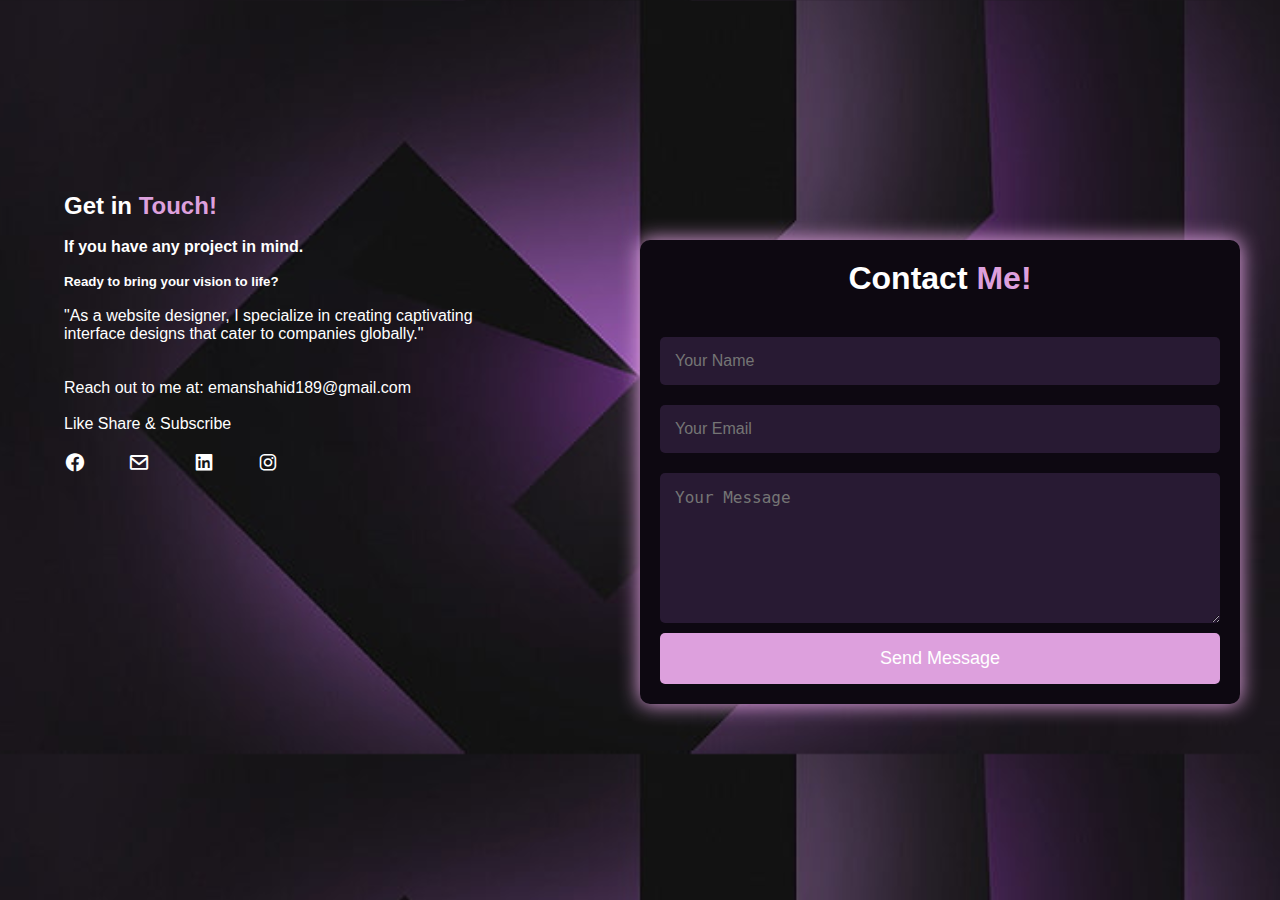
<file: cont.html>
<!DOCTYPE html>
<html lang="en">
<head>
    <meta charset="UTF-8">
    <meta name="viewport" content="width=device-width, initial-scale=1.0">
    <title>Document</title>
</head>
<link rel="stylesheet" href="sty.css">
<link rel="stylesheet" href="https://unpkg.com/boxicons@latest/css/boxicons.min.css">
<body>
   

                <div class="contactcontent">
                    <h2><b>Get in <span>Touch!</span></b></h2>
                    <br>
                    <h4>If you have any project in mind.</h4>
                    <br>
                    <h5>Ready to bring your vision to life?</h5>

                    <br>
                    <p>"As a website designer, I specialize in creating captivating
                        <br> interface designs that cater to companies globally."</p>
                    <div class="list">
                        <ul>
                            <br>
                            <br>
                            <li>Reach out to me at:  <a href="#">emanshahid189@gmail.com</a></li>
                            <br>
                            <li><a href="#">Like Share & Subscribe</a></li>
                        </ul>
                    </div>
                    <div class="contacticon">
                        <br>
                        <i class='bx bxl-facebook-circle' ></i>
                        <i class='bx bx-envelope' ></i>
                        <i class='bx bxl-linkedin-square' ></i>
                        <i class='bx bxl-instagram'></i>
                    
                    </div>
                </div>
                    <div class="container">
                        <h1>Contact<span> Me!</span></h1>
                        <form id="contact-form"  action="https://api.web3forms.com/submit" method="POST">
                            <input type="hidden" name="access_key" value="c6906cde-2557-49e7-a7be-e0e9cb6da654">
                            <input type="text" name="name" placeholder="Your Name" required>
                            <input type="email" name="email" placeholder="Your Email" required>
                            <textarea name="message" placeholder="Your Message" required></textarea>
                            <button type="submit">Send Message</button>
                        </form>
                    </div>
                </body>
                </html>
                


        </div>
    </div>
</body>
</html>
</file>
<file: sty.css>
*{
    margin:0;
    padding: 0;
    box-sizing: border-box;
}

body {
    font-family: Arial, sans-serif;
    margin: 0;
    padding: 0;
    background-image: url(con4.jpg);
    height: 100%;
    width: 100%;
    background-position: center;
    background-size: cover;
}
.contactcontent{
    margin-top: 15%;
    margin-left: 5%;
    color: white;
}
.contactcontent li {
    list-style: none;
}
.contactcontent li a{
    text-decoration: none;
transition: all .45s ease;
color: white;
}
.list li a:hover{
    color: plum;
    transform: translateY(5px);
}
.container {
    max-width: 600px;
    margin: 50px auto;
    padding: 20px;
    margin-left: 50%;
    margin-top: -20%;
    background-color: #0d0811;
    border-radius: 10px;
    box-shadow: 0 0 20px 1px plum;
}
.contacticon i{
    height: 45px;
    width: 45px;
    color: var(--text-color);
    font-size: 22px;
    display: inline-block;
    align-items: center;
    justify-content: center;
    border-radius: 8px;
    margin-right: 15px;
    transition: all .45s ease;
}
.contacticon i:hover{
    color:plum;
}
h1 {
    text-align: center;
    color:white;
    margin-bottom: 30px;
}
span{
    color: plum;
}

form {
    display: flex;
    flex-direction: column;
}

input[type="text"],
input[type="email"],
textarea {
    margin: 10px 0;
    padding: 15px;
    border: none;
    border-radius: 5px;
    font-size: 16px;
    background-color: #281a33;
    color: white;
}

textarea {
    height: 150px;
}

button {
    padding: 15px;
    border: none;
    border-radius: 5px;
    background-color: plum;
    color: white;
    font-size: 18px;
    cursor: pointer;
    transition: background-color 0.3s ease;
}

button:hover {
    border: 2px solid plum;
}
@media only screen and (max-width: 768px) {
    .container, .contactcontent {
        margin: 0 auto;
        margin-top: 5%;
        padding: 10px;
        max-width: 95%;
        margin-bottom: 15px;
    }

    form {
        margin: 0;
    }

    .contactcontent {
        margin-top: 10%;
    }
}

@media only screen and (max-width: 480px) {
    .contactcontent, .container {
        max-width: 100%;
    }

    .contacticon i {
        margin: 5px;
        font-size: 18px;
    }

    form input, form textarea, form button {
        padding: 10px;
    }
}
</file>
